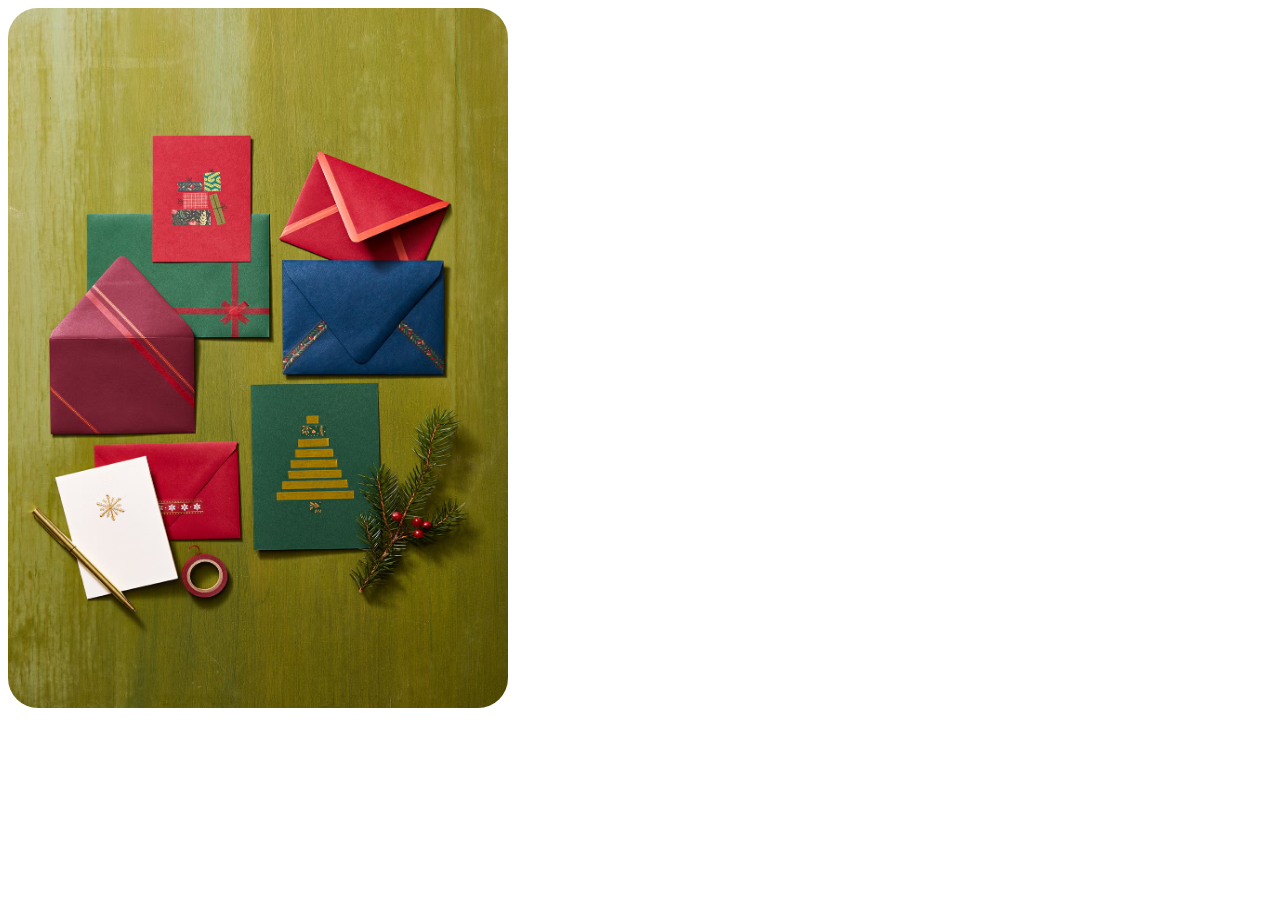
<file: M1/Week_2/D1/index.html>
<!DOCTYPE html>
<html lang="en">
<head>
    <meta charset="UTF-8">
    <meta name="viewport" content="width=device-width, initial-scale=1.0">
    <title>Card Pinterest</title>
    <link rel="stylesheet" href="css/style.css">
</head>
<body>
    <div id="card">
        <img src="assets/foto_natale.avif" alt="foto_di_natale">

        <button id="save_button">
            Save
        </button>

        <div id="button_bar">
            <button id="link_botton">
                Visit
            </button>

            <button id="upload_botton">
                <img src="assets/upload.png" alt="immagine_upload">
            </button>

            <button id="option">
                <img src="assets/option.png" alt="immagine_opzioni">
            </button>
        </div>
    </div>

    
</body>
</html>
</file>
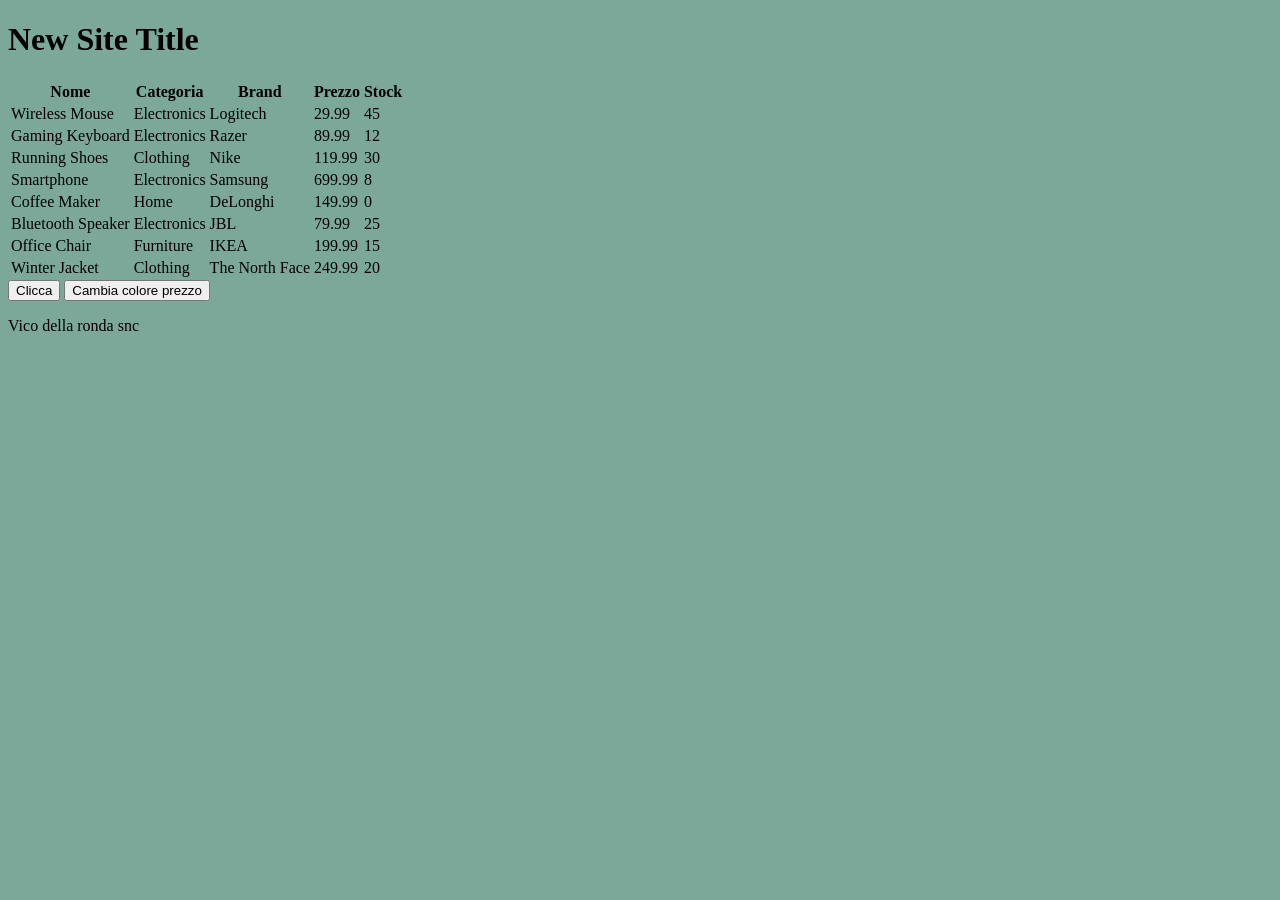
<file: M2/Week_3/D4/index.html>
<!DOCTYPE html>
<html lang="en">
<head>
    <meta charset="UTF-8">
    <meta name="viewport" content="width=device-width, initial-scale=1.0">
    <title>Document</title>
    <link rel="stylesheet" href="./style.css">
</head>
<body>
    <h1>Shine Store</h1>


    <div class="product-table"></div>

    <button class="nameClass">Clicca</button>
    <button class="priceClass">Cambia colore prezzo</button>
    <footer>
        <p>test prova indirizzo 1</p>
    </footer>
    <script src="./s3p2-scaricabile.js"></script>
</body>
</html>
</file>
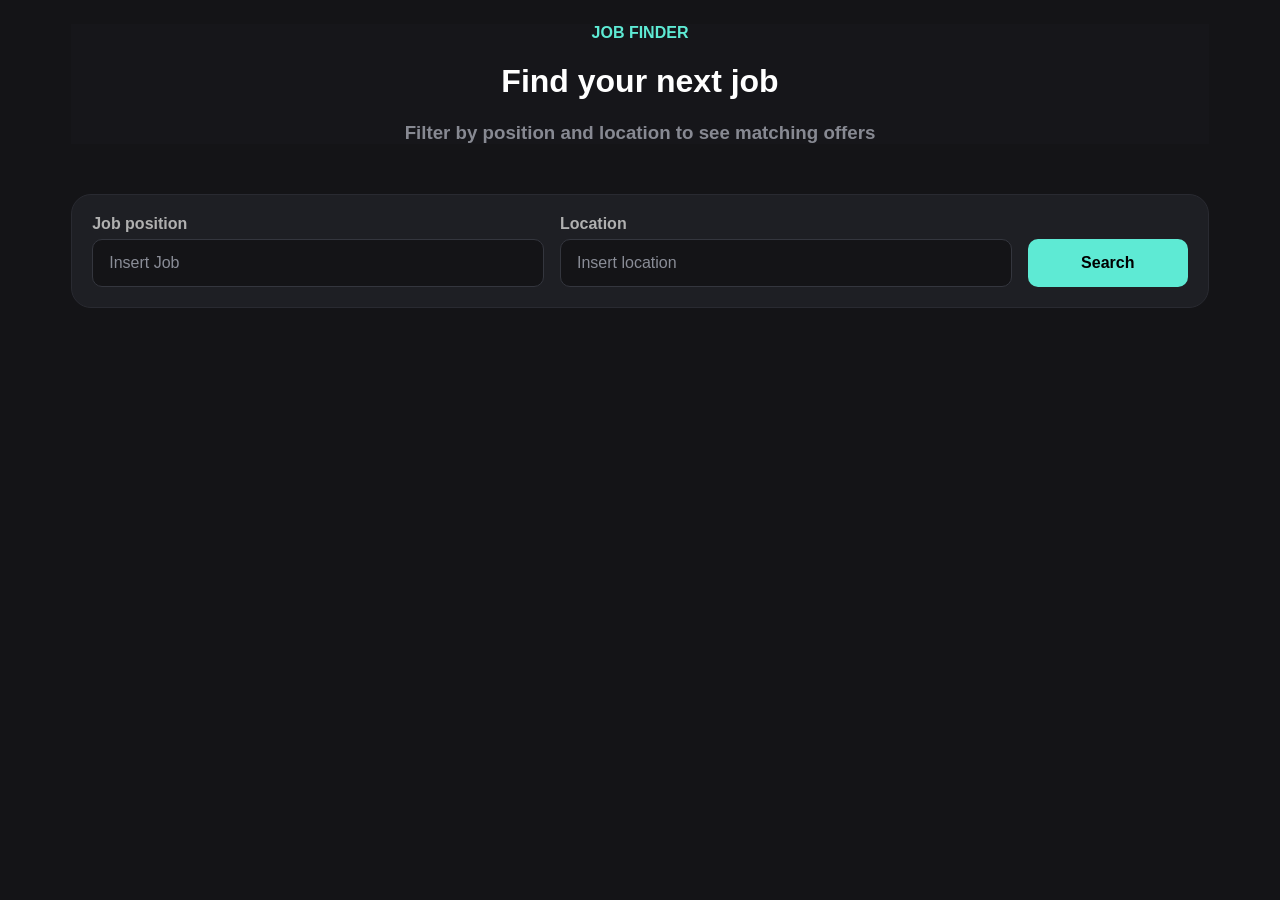
<file: M2/Week_4/D1/index.html>
<!DOCTYPE html>
<html lang="en">
<head>
    <meta charset="UTF-8">
    <meta name="viewport" content="width=device-width, initial-scale=1.0">
    <title>Search Job</title>
    <link rel="stylesheet" href="./style.css">
</head>
<body>
    <main>
        <header>
            <p>JOB FINDER</p>
            <h1 id="titleSite">Find your next job</h1>
            <h3>Filter by position and location to see matching offers</h3>
        </header>
        
        <section id="searchBox">
            <div class="searchInput">
                <p>Job position</p>       
                <input id="jobWord" type="text" placeholder="Insert Job">
            </div>
            <div class="searchInput">
                <p>Location</p>
                <input id="locationWord" type="text" placeholder="Insert location">
            </div>
            <button id="btn">Search</button>
        </section>

        <div id="count"></div>
        <div id="tableResult">
            <ul id="lista">
        
            </ul>
        </div>
    </main>


    <script src="./scaricabile.js"></script>
</body>
</html>
</file>
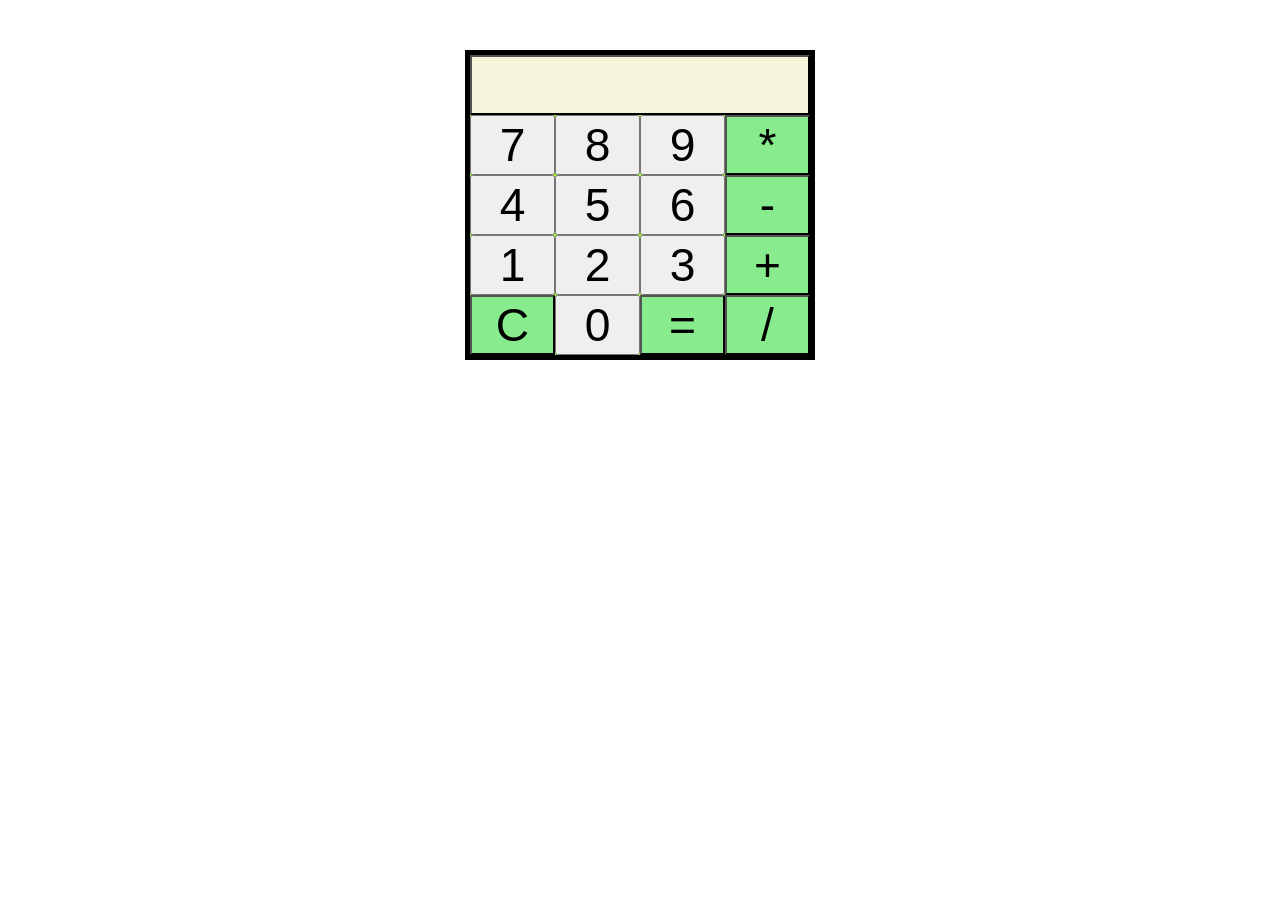
<file: M2/Week_4/D3/index.html>
<!DOCTYPE html>
<html lang="en">
<head>
    <meta charset="UTF-8">
    <meta name="viewport" content="width=device-width, initial-scale=1.0">
    <title>Calcolcatrice</title>
    <link rel="stylesheet" href="./style.css">
</head>
<body>

    <div id="calcolatrice">

        <div id="schermo">
            <input type="button" name="risultato" id="risultato">
        </div>

        <div id="pulsanti">
            <input type="button" id="7" value="7" onclick="immissione('7')">
            <input type="button" id="8" value="8" onclick="immissione('8')">
            <input type="button" id="9" value="9" onclick="immissione('9')">
            <input type="button" id="*" value="*" class="operatore" onclick="immissione('*')">
            <input type="button" id="4" value="4" onclick="immissione('4')">
            <input type="button" id="5" value="5" onclick="immissione('5')">
            <input type="button" id="6" value="6" onclick="immissione('6')">
            <input type="button" id="-" value="-" class="operatore" onclick="immissione('-')">
            <input type="button" id="1" value="1" onclick="immissione('1')">
            <input type="button" id="2" value="2" onclick="immissione('2')">
            <input type="button" id="3" value="3" onclick="immissione('3')">
            <input type="button" id="+" value="+" class="operatore" onclick="immissione('+')">
            <input type="button" id="C" value="C" class="operatore" onclick="resetta()">
            <input type="button" id="0" value="0" onclick="immissione('0')">
            <input type="button" id="=" value="=" class="operatore" onclick="operazione()">
            <input type="button" id="/" value="/" class="operatore" onclick="immissione('/')">
        </div>

    </div>
    
    <script src="https://cdnjs.com/libraries/mathjs"></script>
    <script src="./script.js"></script>
</body>
</html>
</file>
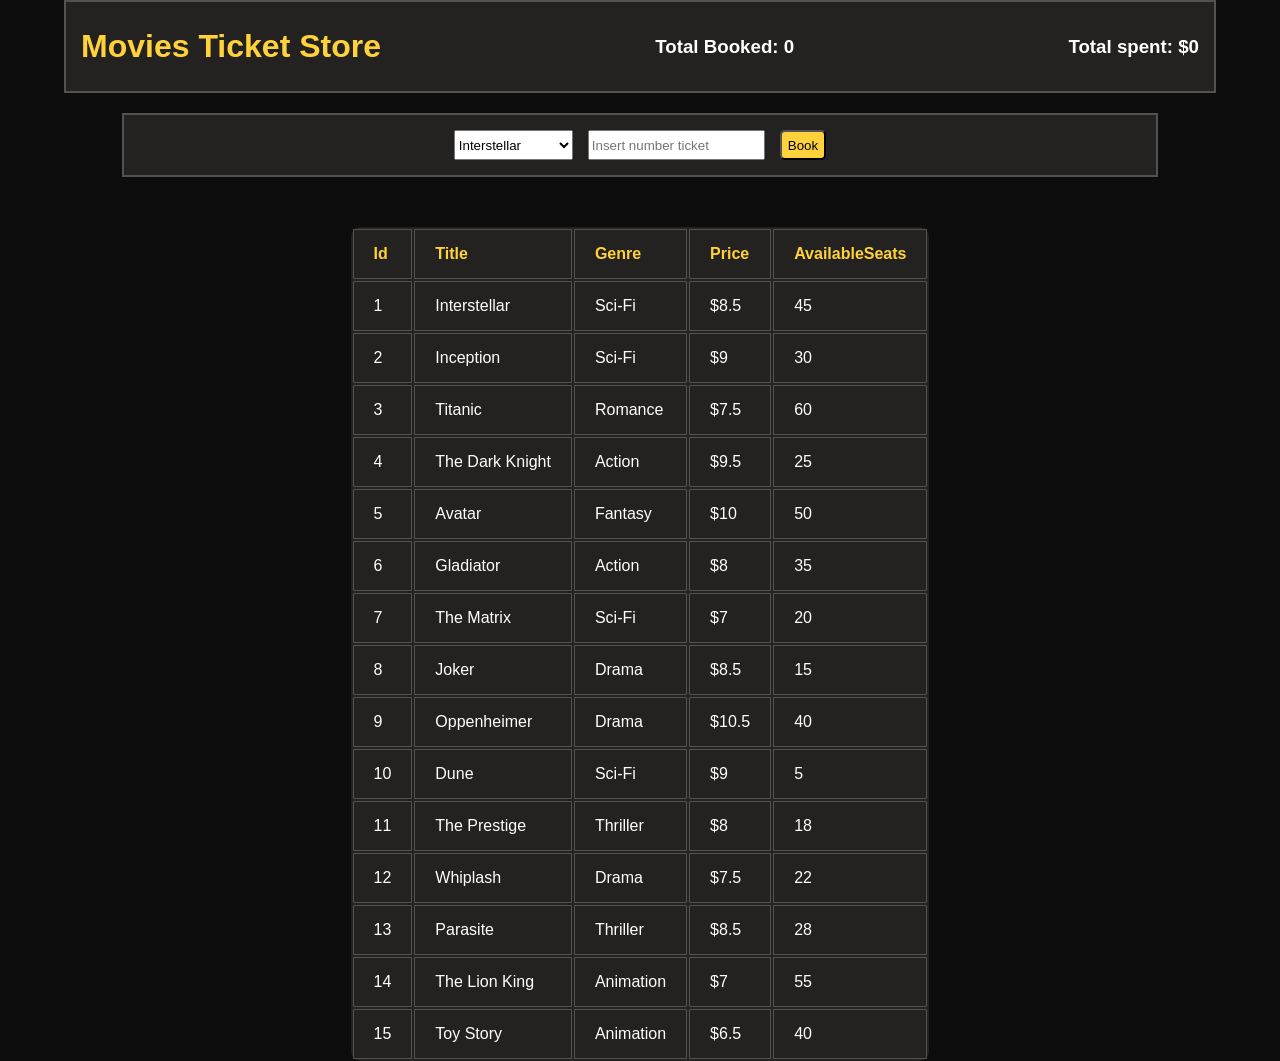
<file: M2/Week_4/D4/index.html>
<!DOCTYPE html>
<html lang="en">
<head>
    <meta charset="UTF-8">
    <meta name="viewport" content="width=device-width, initial-scale=1.0">
    <title>Movies Ticket</title>
    <link rel="stylesheet" href="./style.css">
</head>
<body>
    <main>
        <header>
            <H1 id="titleSite"> Movies Ticket Store</H1>
            <div id="divOrder"></div>
            <div id="divPrice"></div>
        </header>

        <section id="searchBox">
            <select name="" id="listFilm">

            </select>
            <input type="number" id="nTicket" placeholder="Insert number ticket">
            <button id="btnBook">Book</button>
        </section>

        <div id="resultBook">

        </div>

        <div id="tableDiv">
            
        </div>


    </main>


    <script src="./esercizio.js"></script>
</body>
</html>
</file>
<file: M1/Week_2/D1/css/style.css>
#card{
    width: 500px;
    height: 700px;
    border-radius: 30px;
    overflow: hidden;
    position: relative;
}

#card img {
    width: 100%;
    height: 100%;
    transition: filter 0.3s ease
}

#card img:hover {filter: brightness(70%);}

#save_button {
    position: absolute;
    width: 150px;
    height: 80px;
    border-radius: 60px;
    right: 3%;
    background-color: red;
    color: white;
    text-align: center;
    font-size: 1.5em;
    font-weight: bold;
    transform: translateY(-150%);
    transition: transform 0.3s ease-in-out;
}

#card:hover #save_button {transform: translateY(5%);}

#button_bar {
    position: absolute;
    text-align: center;
    bottom: 2%;
    height: 70px;
    width: 100%;
    transform: translateY(150%);
    transition: trasform 1.3s ease-in-out;
    vertical-align: middle;
}

#card:hover #button_bar {transform: translateY(2%);}

#button_bar button {
    height: 70px;
    width: 300px;
    border-radius: 60px;
    
}

#button_bar button:not(:first-child) {
    height: 70px;
    width: 70px;
    padding: 26px;
    border-radius: 60px;
    
}
</file>
<file: M2/Week_3/D4/style.css>
.bgcolor {
    background-color: rgb(124, 168, 153);
}

.blue {
    color: blue;
}

.green {
    color: green;
}

.yellow {
    color: yellow;
}

.grey {
    color: grey;
}
</file>
<file: M2/Week_4/D1/style.css>
* {box-sizing: border-box;}

body {
    background-color: rgb(20,20,23);
    display: flex;
    justify-content: center;
    font-family: Arial;
    font-weight: bold;
}

main {
    width: 90%;
    align-items: center;
    text-align: center;

}

header {
    background-color: rgb(22,22,26);
    margin-bottom: 50px;
}

header p {
    color: rgb(94,234,212);
    font-weight: bold;
}

header h3 {
    color: rgb(135,137,146);
}



#searchBox {
    padding: 20px;
    border-radius: 20px;
    border: 1px solid rgb(41,42,49);
    background-color: rgb(30,31,36);
    display: flex;
    flex-wrap: wrap;
    align-items: flex-end;   
    gap: 1rem;               
}



.searchInput {
    flex: 1 1 240px;         
    display: flex;
    flex-direction: column;
    gap: 0.4rem;
    text-align: start;
}

.searchInput input {
    width: 100%;             
    height: 48px;
    padding: 0 1rem;         
    border: 1px solid rgb(52,54,62);
    border-radius: 10px;
    background-color: rgb(20,20,23);
    color: white;
    font-size: 1rem;
}

.searchInput p {
    margin: 0;
    color: rgb(176,176,176);
}

.searchInput input::placeholder {
    color: rgb(138,141,151);
}


#btn {
    flex: 0 1 160px;
    height: 48px;            
    border: none;
    border-radius: 10px;
    background-color: rgb(94,234,212);
    font-weight: bold;
    font-size: 1rem;
    cursor: pointer;
}

#titleSite {
    color: white;
    text-align: center;
}

#lista {
    list-style: none;
    margin: 0;
    padding: 0;
    display: grid;
    grid-template-columns: repeat(auto-fill, minmax(250px, 1fr));
    gap: 1rem;
}

#lista li {
    background-color: rgb(30,31,36);
    border: 1px solid rgb(44,46,53);
    border-radius: 14px;
    padding: 1.25rem;
    text-align: start;
    display: flex;
    flex-direction: column;
    justify-content: space-between;
    gap: 0.9rem;
}

#lista .jobTitle {
    margin: 0;
    color: white;
    font-size: 1rem;
}

#lista .jobLocation {
    margin: 0;
    color: rgb(161,164,174);
    font-size: 0.9rem;
    font-weight: normal;
}

#count {
    display: flex;
    justify-content: space-between;  
    align-items: baseline;
    flex-wrap: wrap;                 
    gap: 0.5rem;
    margin: 2rem 0 1.25rem;
    text-align: start;
}

#count .countFound {
    color: white;
    font-size: 1.3rem;
}

#count .countTotal {
    color: rgb(161,164,174);
    font-size: 0.9rem;
    font-weight: normal;
}
</file>
<file: M2/Week_4/D3/style.css>
* {box-sizing: border-box;}

body {
    font-size: 1.7em;
}

#calcolatrice {
    border: 5px solid black;
    width: 350px;
    margin: 50px auto
}

#schermo {
    background-color: yellow;
}

#risultato {
    font-size: 1.7em;
    width: 100%;
    background-color: beige;
    text-align: end;


}

#pulsanti {
    display: flex;
    flex-wrap: wrap;
    background-color: greenyellow;
}

#pulsanti > input {
    width: 25%;
    font-size: 1.7em;
    text-align: center;

}

.operatore {
  background-color: rgb(136, 235, 142);
}
</file>
<file: M2/Week_4/D4/style.css>
*{box-sizing: border-box;
    font-family: Arial, Helvetica, sans-serif;
}

body {
    margin: 0;
    background-color: rgb(12, 12, 12);
}

main {
    width: 90%;
    max-width: 1200px;
    margin: 0 auto;
    text-align: center;
}

header {
    display: flex;
    flex-wrap: wrap;
    justify-content: space-between;
    align-items: center;
    gap: 10px;
    padding: 15px;
    border: 2px solid rgb(82, 82, 82);
    background-color: rgb(36, 33, 33);
    margin-bottom: 20px;
}

#searchBox {
    margin: 0 auto;
    width: 90%;
    padding: 15px;
    display: flex;
    flex-wrap: wrap;
    justify-content: center;
    align-items: center;
    gap: 15px;
    border: 2px solid rgb(82, 82, 82);
    background-color: rgb(36, 33, 33);
}
#listFilm {
    height: 30px;
}

#nTicket {
    height: 30px;
}

#btnBook {
    height: 30px;
    background-color: rgb(255, 210, 60);
    border-radius: 5px;
}

#titleSite {
    margin: 0;
    text-align: left;
    color: rgb(255, 210, 60);
}

#divOrder {
    color: white;
}

#divPrice {
    color: white;
}

#tableDiv {
    margin-top: 50px;
    overflow-x: auto;
}

table {
    margin: 0 auto;
    background-color: rgb(36, 33, 33);
    border-collapse: separate;
    border-radius: 10px;
}

td, th {
    padding: 15px 20px;
    text-align: left;
    color: white;
    border: solid 1px rgb(82, 82, 82);
}

th {
    color: rgb(255, 210, 60);
    background-color: rgb(36, 33, 33);
}

#resultBook {
    color: white;
}
</file>
